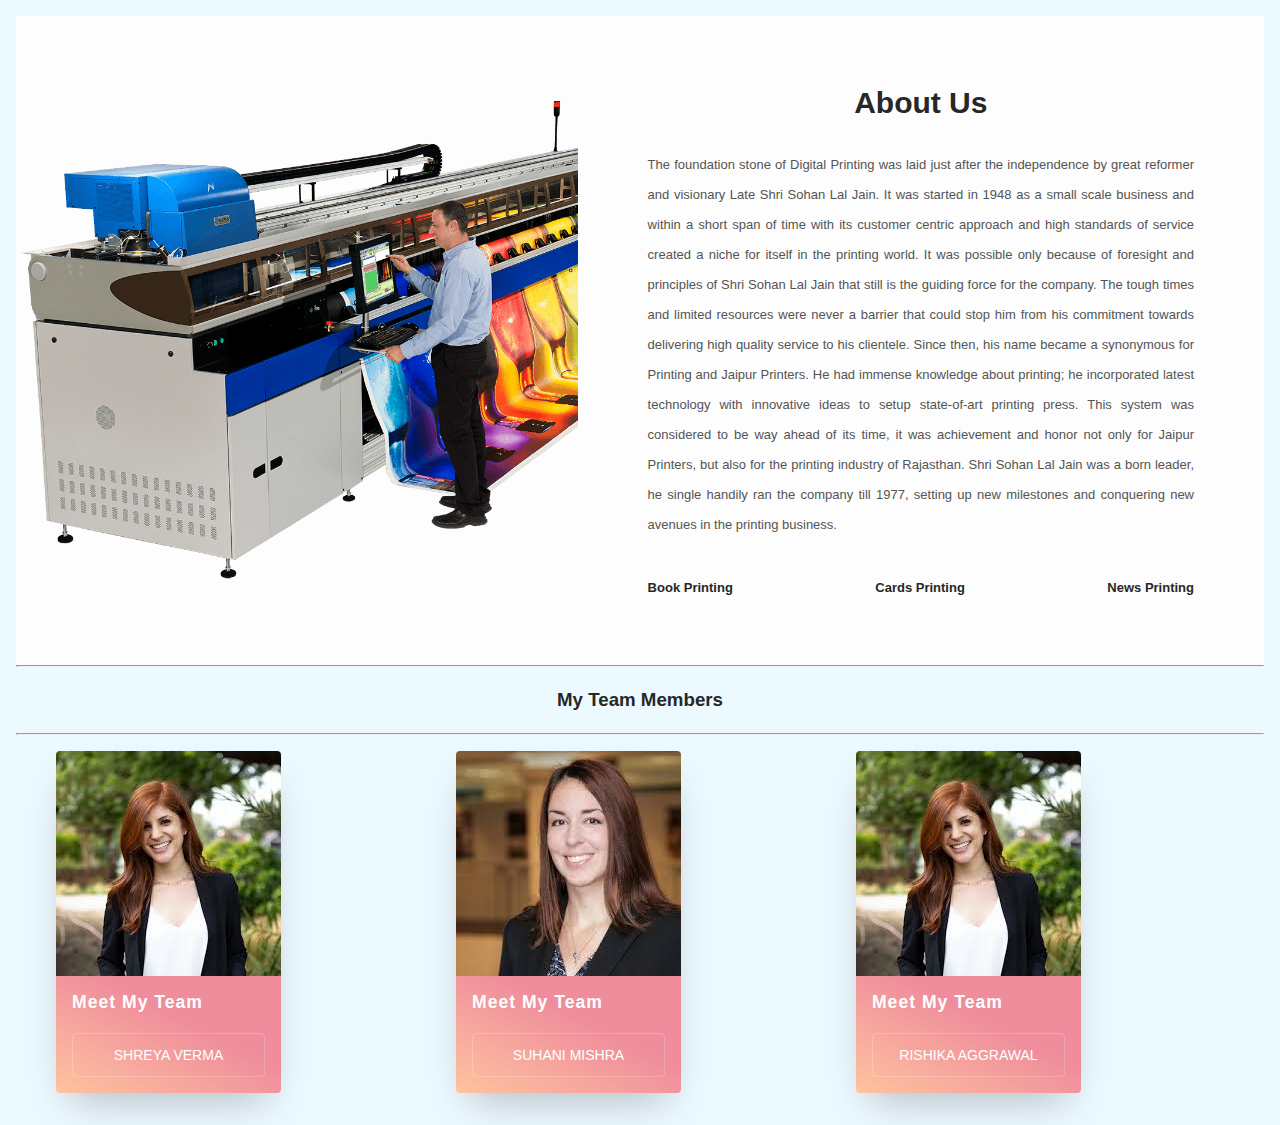
<file: about.html>
<html lang="en">
<head>
    <meta charset="UTF-8">
    <meta name="viewport" content="width=device-width, initial-scale=1.0">
    <title>About Us</title>
    <link rel="stylesheet" href="about.css">
</head>
<body>
    <div class="about-section">
        <div class="inner-container">
            <h1>About Us</h1>
            <p class="text">
                The foundation stone of Digital Printing was laid just after the independence by great reformer and visionary Late Shri Sohan Lal Jain. It was started in 1948 as a small scale business and within a short span of time with its customer centric approach and high standards of service created a niche for itself in the printing world. It was possible only because of foresight and principles of Shri Sohan Lal Jain that still is the guiding force for the company. The tough times and limited resources were never a barrier that could stop him from his commitment towards delivering high quality service to his clientele.

                Since then, his name became a synonymous for Printing and Jaipur Printers. He had immense knowledge about printing; he incorporated latest technology with innovative ideas to setup state-of-art printing press. This system was considered to be way ahead of its time, it was achievement and honor not only for Jaipur Printers, but also for the printing industry of Rajasthan. Shri Sohan Lal Jain was a born leader, he single handily ran the company till 1977, setting up new milestones and conquering new avenues in the printing business.            </p>
            <div class="skills">
                <span>Book Printing </span>
                <span>Cards Printing</span>
                <span>News Printing</span>
            </div>
        </div>
    </div>
    <hr>
    <h3 style="text-align: center;"></br>My Team Members</br></br></h3>
    <hr>
    <div class="main">
        <ul class="cards">
          
          
          <li class="cards_item">
            <div class="card">
              <div class="card_image"><img src="pp.jfif"></div>
              <div class="card_content">
                <h2 class="card_title"> Meet My Team</h2>
                <p class="card_text"></p>
                  <button class="btn card_btn" data-toggle="modal" data-target="#exampleModal">Shreya Verma</button>
                </form>
              </div>
            </div>
          </li>

          <li class="cards_item">
            <div class="card">
              <div class="card_image"><img src="pp5.jfif"></div>
              <div class="card_content">
                <h2 class="card_title"> Meet My Team</h2>
                <p class="card_text"></p>
                
                <button class="btn card_btn" data-toggle="modal" data-target="#exampleModal">Suhani Mishra</button>
              </form>
              </div>
            </div>
          </li>

          <li class="cards_item">
            <div class="card">
              <div class="card_image"><img src="pp.jfif"></div>
              <div class="card_content">
                <h2 class="card_title"> Meet My Team</h2>
                <p class="card_text"></p>
                  <button class="btn card_btn" data-toggle="modal" data-target="#exampleModal">Rishika Aggrawal</button>
                </form>
              </div>
            </div>
          </li>
          
          
        </ul>
      </div>

    
</body>
</html>
</file>
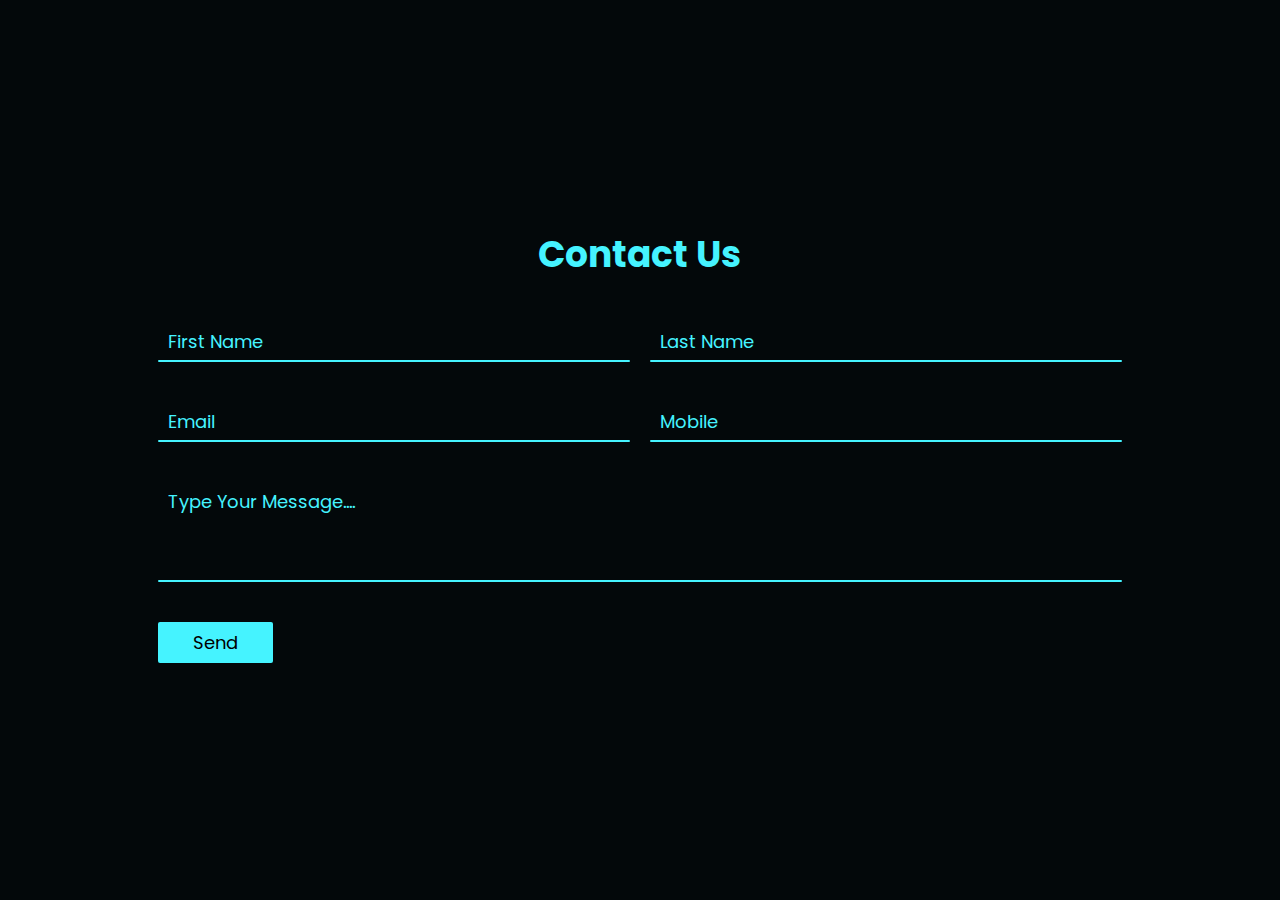
<file: contact.html>
<!DOCTYPE html>
<html lang="en">
<head>
    <meta charset="UTF-8">
    <meta name="viewport" content="width=device-width, initial-scale=1.0">
    <title>Contact Us</title>
    <link rel="stylesheet" href="contact.css">
</head>
<body>
   <div class="container">
       <h2>Contact Us</h2>
       <div class="row100">
           <div class="col">
               <div class="inputBox">
                   <input type="text" name="" id="" required>
                   <span class="text">First Name</span>
                   <span class="line"></span>
               </div>
           </div>

           <div class="col">
            <div class="inputBox">
                <input type="text" name="" id="" required>
                <span class="text">Last Name</span>
                <span class="line"></span>
            </div>
        </div>
       </div>

       <div class="row100">
        <div class="col">
            <div class="inputBox">
                <input type="text" name="" id="" required>
                <span class="text">Email</span>
                <span class="line"></span>
            </div>
        </div>

        <div class="col">
         <div class="inputBox">
             <input type="text" name="" id="" required>
             <span class="text">Mobile</span>
             <span class="line"></span>
         </div>
     </div>
    </div>   

    <div class="row100">
        <div class="col">
            <div class="inputBox textarea">
<textarea required></textarea>        
        <span class="text">Type Your Message....</span>
                <span class="line"></span>
            </div>
        </div>
   </div> 

   <div class="row100">
    <div class="col">
        <input type="submit" value="Send">
</body>
</html>
</file>
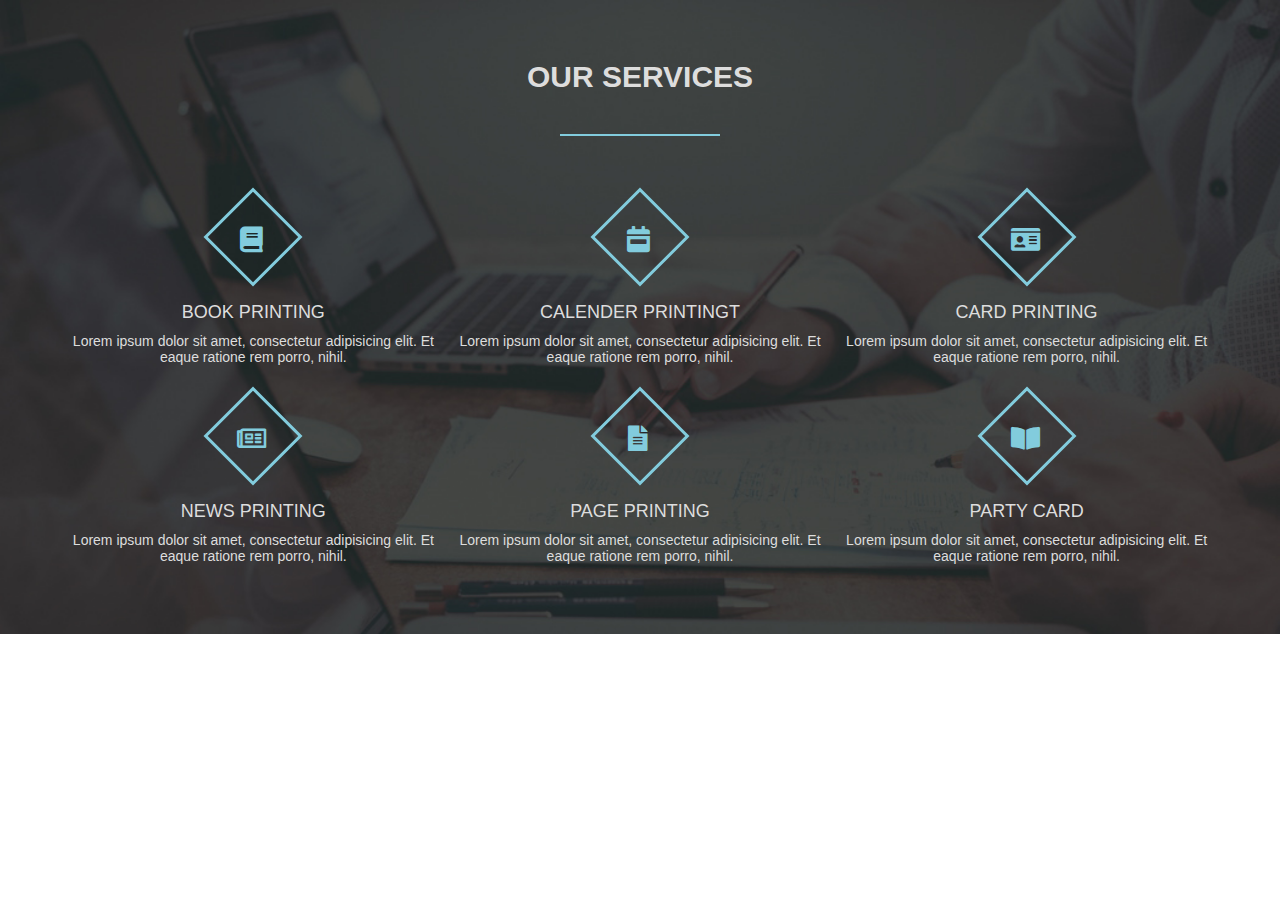
<file: service.html>
<!DOCTYPE html>
<html lang="en" dir="ltr">
  <head>
    <meta charset="utf-8">
    <title>Services</title>
    <link rel="stylesheet" href="service.css">
    <meta name="viewport" content="width=device-width, initial-scale=1">
    <link rel="stylesheet" href="https://use.fontawesome.com/releases/v5.7.2/css/all.css">
  </head>
  <body>
    <div class="services-section">
      <div class="inner-width">
        <h1 class="section-title">Our Services</h1>
        <div class="border"></div>
        <div class="services-container">

          <div class="service-box">
            <div class="service-icon">
              <i class="fas fa-book"></i>            </div>
            <div class="service-title">Book Printing</div>
            <div class="service-desc">
              Lorem ipsum dolor sit amet, consectetur adipisicing elit. Et eaque ratione rem porro, nihil.
            </div>
          </div>

          <div class="service-box">
            <div class="service-icon">
              <i class="fas fa-calendar-week"></i>            </div>
            <div class="service-title">Calender Printingt</div>
            <div class="service-desc">
              Lorem ipsum dolor sit amet, consectetur adipisicing elit. Et eaque ratione rem porro, nihil.
            </div>
          </div>

          <div class="service-box">
            <div class="service-icon">
              <i class="fas fa-id-card"></i>   
                   </div>
            <div class="service-title">Card Printing</div>
            <div class="service-desc">
              Lorem ipsum dolor sit amet, consectetur adipisicing elit. Et eaque ratione rem porro, nihil.
            </div>
          </div>

          <div class="service-box">
            <div class="service-icon">
              <i class="far fa-newspaper"></i>
            </div>
            <div class="service-title">News Printing</div>
            <div class="service-desc">
              Lorem ipsum dolor sit amet, consectetur adipisicing elit. Et eaque ratione rem porro, nihil.
            </div>
          </div>

          <div class="service-box">
            <div class="service-icon">
              <i class="fas fa-file-alt"></i>
            </div>
            <div class="service-title">Page Printing</div>
            <div class="service-desc">
              Lorem ipsum dolor sit amet, consectetur adipisicing elit. Et eaque ratione rem porro, nihil.
            </div>
          </div>

          <div class="service-box">
            <div class="service-icon">
              <i class="fas fa-book-open"></i>
            </div>
            <div class="service-title">Party Card</div>
            <div class="service-desc">
              Lorem ipsum dolor sit amet, consectetur adipisicing elit. Et eaque ratione rem porro, nihil.
            </div>
          </div>
        </div>
      </div>
    </div>
  </body>
</html>
</file>
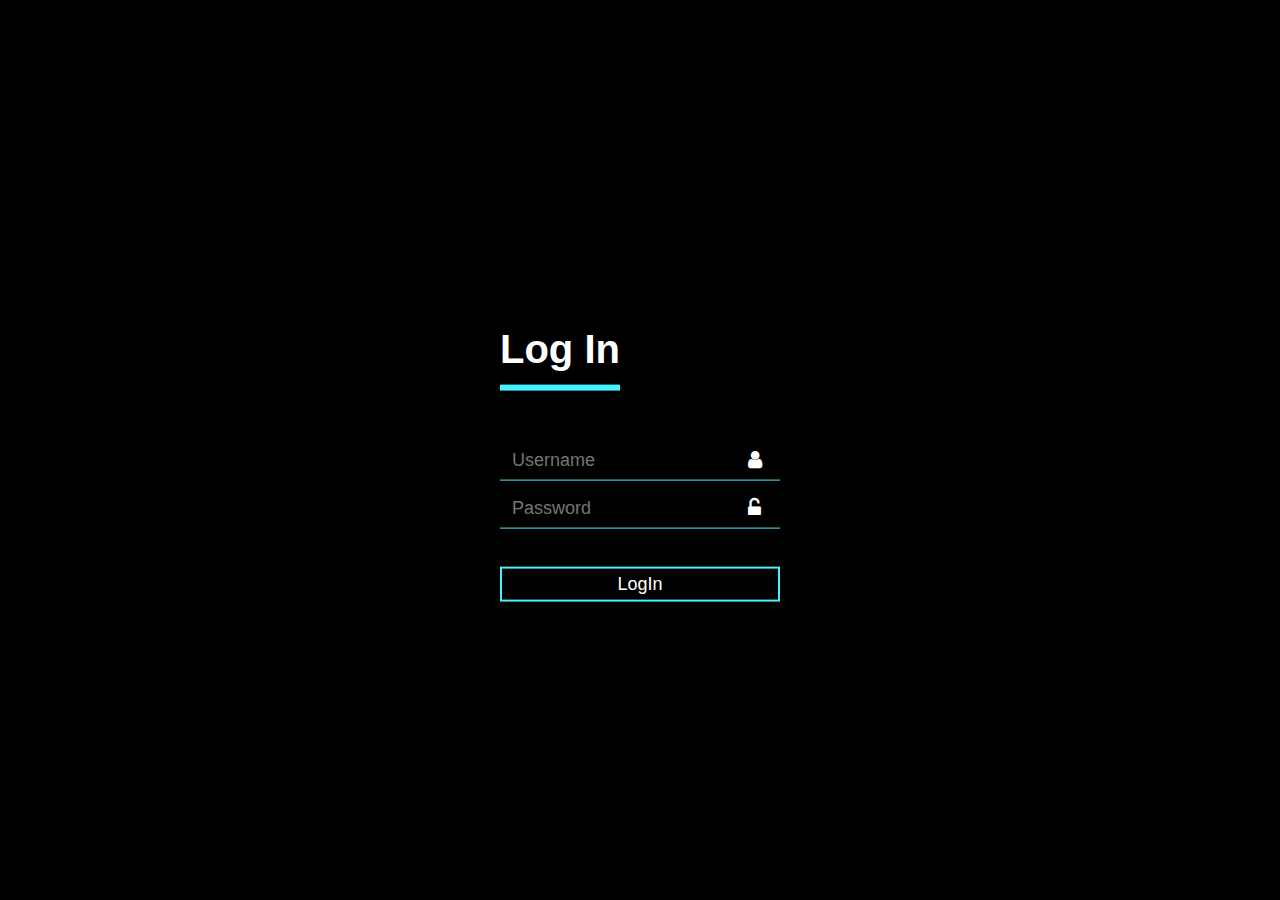
<file: signin.html>
<!DOCTYPE html>
<html lang="en">
<head>
    <meta charset="UTF-8">
    <meta name="viewport" content="width=device-width, initial-scale=1.0">
    <title>Log In</title>
    <link rel="stylesheet" href="signin.css">
    <link rel="stylesheet" href="https://cdnjs.cloudflare.com/ajax/libs/font-awesome/4.7.0/css/font-awesome.min.css">


    
</head>
<body>
 <div class="login-box">
     <h1>Log In</h1>
     <div class="textbox">
        <i class="fa fa-user" aria-hidden="true"></i>
                 <input type="text" placeholder="Username "name="" id="">
     </div>
     <div class="textbox">
        <i class="fa fa-unlock-alt" aria-hidden="true"></i>
        <input type="password" placeholder="Password "name="" id="">
    </div><br>
   
    <input class="btn" type="button"  name="" value="LogIn">

 </div>   
</body>
</html>
</file>
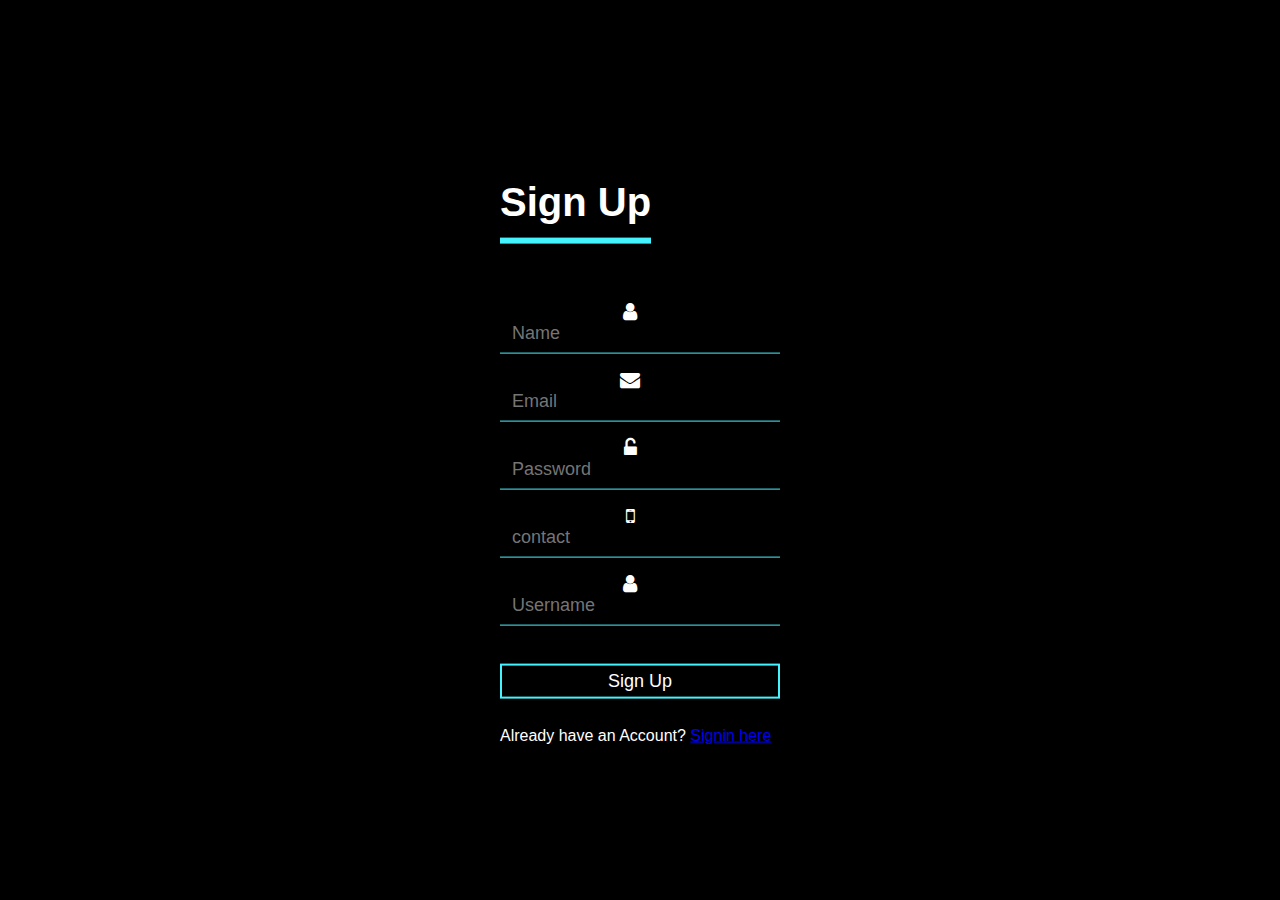
<file: signup.html>
<!DOCTYPE html>
<html lang="en">
<head>
    <meta charset="UTF-8">
    <meta name="viewport" content="width=device-width, initial-scale=1.0">
    <title>Sign Up</title>
    <link rel="stylesheet" href="signup.css">
    <link rel="stylesheet" href="https://cdnjs.cloudflare.com/ajax/libs/font-awesome/4.7.0/css/font-awesome.min.css">

    
</head>
<body>
    <form method="POST" action="signup_user.php">
 <div class="login-box">
     <h1>Sign Up</h1>
     <div class="textbox">
        <i class="fa fa-user" aria-hidden="true"></i>
         <input type="text" placeholder="Name" name="" id="">
     </div>
     <div class="textbox">
        <i class="fa fa-envelope" aria-hidden="true"></i>
         <input type="email" placeholder="Email "name="" id="">
     </div>
     <div class="textbox">
        <i class="fa fa-unlock-alt" aria-hidden="true"></i>
        <input type="password" placeholder="Password "name="" id="">
    </div>
    <div class="textbox">
        <i class="fa fa-mobile" aria-hidden="true"></i>
         <input type="contact" placeholder="contact "name="" id="">
     </div>
     <div class="textbox">
        <i class="fa fa-user" aria-hidden="true"></i>
         <input type="text" placeholder="Username "name="" id="">
     </div>
     

    <br>
   
    <input class="btn" type="button"  name="" href="signup_user.php" value="Sign Up">
    <p>Already have an Account? <a href="signin.html">Signin here</p></a>

 </div> 
</form>  
</body>

</html>
</file>
<file: about.css>
*{
    margin: 0;
    padding: 0;
    font-family: "Open Sans",sans-serif;
    box-sizing: border-box;
}



.about-section{
    background: url(p2.png) no-repeat left;
    background-size: 55%;
    background-color: #fdfdfd;
    overflow: hidden;
   
}

.inner-container{
    width: 55%;
    float: right;
    background-color: #fdfdfd;
    padding: 70px;
}

.inner-container h1{
    margin-bottom: 30px;
    font-size: 30px;
    font-weight: 900;
}

.text{
    font-size: 13px;
    color: #545454;
    line-height: 30px;
    text-align: justify;
    margin-bottom: 40px;
}

.skills{
    display: flex;
    justify-content: space-between;
    font-weight: 700;
    font-size: 13px;
}

@media screen and (max-width:1200px){
    .inner-container{
        padding: 80px;
    }
}

@media screen and (max-width:1000px){
    .about-section{
        background-size: 100%;
        padding: 100px 40px;
    }
    .inner-container{
        width: 100%;
    }
}

@media screen and (max-width:600px){
    .about-section{
        padding: 0;
    }
    .inner-container{
        padding: 60px;
    }
}

/* Font */
@import url('https://fonts.googleapis.com/css?family=Quicksand:400,700');

/* Design */
*,
*::before,
*::after {
  box-sizing: border-box;
}

html {
  background-color: #ecf9ff;
}

body {
  color: #272727;
  font-family: 'Quicksand', serif;
  font-style: normal;
  font-weight: 400;
  letter-spacing: 0;
  padding: 1rem;
}

.main{
  max-width: 1200px;
  margin: 0 auto;
}

h1 {
    font-size: 24px;
    font-weight: 400;
    text-align: center;
}

img {
  height: auto;
  max-width: 100%;
  vertical-align: middle;
}

.btn {
  color: #ffffff;
  padding: 0.8rem;
  font-size: 14px;
  text-transform: uppercase;
  border-radius: 4px;
  font-weight: 400;
  display: block;
  width: 100%;
  cursor: pointer;
  border: 1px solid rgba(255, 255, 255, 0.2);
  background: transparent;
}

.btn:hover {
  background-color: rgba(255, 255, 255, 0.12);
}
.h3{
    text-align: center;
}

.cards {
  display: flex;
  flex-wrap: wrap;
  list-style: none;
  margin: 0;
  padding: 0;
}

.cards_item {
  display: flex;
  padding: 1rem;
}

@media (min-width: 40rem) {
  .cards_item {
    width: 50%;
  }
}

@media (min-width: 56rem) {
  .cards_item {
    width: 33.3333%;
  }
}

.card {
  background-color: white;
  border-radius: 0.25rem;
  box-shadow: 0 20px 40px -14px rgba(0, 0, 0, 0.25);
  display: flex;
  flex-direction: column;
  overflow: hidden;
  
}
.cards_image:hover{
    box-shadow: 2px 2px 10px black;

}

.card_content {
  padding: 1rem;
  background: linear-gradient(to bottom left, #EF8D9C 40%, #FFC39E 100%);
}

.card_title {
  color: #ffffff;
  font-size: 1.1rem;
  font-weight: 700;
  letter-spacing: 1px;
  text-transform: capitalize;
  margin: 0px;
}

.card_text {
  color: #ffffff;
  font-size: 0.875rem;
  line-height: 1.5;
  margin-bottom: 1.25rem;    
  font-weight: 400;
}
.made_by{
  font-weight: 400;
  font-size: 13px;
  margin-top: 35px;
  text-align: center;
}
</file>
<file: contact.css>
@import url('https://fonts.googleapis.com/css?family=Poppins:400,500,600,700,800&display=swap');
*{
    margin: 0;
    padding: 0;
    box-sizing: border-box;
    font-family: 'Poppins', sans-serif;
}
body{
    display: flex;
    justify-content: center;
    align-items: center;
    min-height: 100vh;
    background: #03080a;
    background-image: url('contact.jpg') no repeat;
    background-repeat: no-repeat;
    height: 100%;
    width: 100%;
}
.container{
    width: 80%;
    padding: 20px;
}
.container h2{
    width: 100%;
    color: #45f3ff;
    font-size: 36px;
    text-align: center;
    margin-bottom: 10px;
}
.container .row100{
    position: relative;
    width: 100%;
    display: grid;
    grid-template-columns: repeat(auto-fit, minmax(300px,1fr));
}
.container .row100 .col{
    position: relative;
    width: 100%;
    padding: 0 10px;
    margin: 30px 0 10px;
    transition: 0.5s;
}
.container .row100 .inputBox{
    position: relative;
    width: 100%;
    height: 40px;
    color: #45f3ff;
}
.container .row100 .inputBox input,
.container .row100 .inputBox.textarea textarea{
    position: absolute;
    width: 100%;
    height: 100%;
    background: transparent;
    box-shadow: none;
    border: none;
    outline: none;
    font-size: 18px;
    padding: 0 10px;
    z-index: 1;
    color: white;
}
.container .row100 .inputBox .text{
    position: absolute;
    top: 0;
    left: 0;
    line-height: 40px;
    font-size: 18px;
    padding: 0 10px;
    display: block;
    transition: 0.5s;
    pointer-events: none;
}
.container .row100 .inputBox input:focus + .text,
.container .row100 .inputBox input:valid + .text{
top: -35px;
left: -10px;
}
.container .row100 .inputBox .line{
    position: absolute;
    bottom: 0;
    display: block;
    width: 100%;
    height: 2px;
    background: #45f3ff;
    transition: 0.5s;
    border-radius: 2px;
    pointer-events: none;
}
.container .row100 .inputBox input:focus + .line,
.container .row100 .inputBox input:valid + .line{
height: 100%;
}
.container .row100 .inputBox.textarea{
    position: relative;
    width: 100%;
    height: 100px;
    padding: 10px 0;
}
.container .row100 .inputBox.textarea textarea{
    height: 100%;
    resize: none ;
}
.container .row100 .inputBox textarea:focus + .text,
.container .row100 .inputBox textarea:valid + .text{
top: -35px;
left: -10px;
}
.container .row100 .inputBox textarea:focus ~ .line,
.container .row100 .inputBox textarea:valid ~ .line{
top: -35px;
left: -10px;
}
input[type="submit"]{
    border: none;
    padding: 7px 35px;
    cursor: pointer;
    outline: none;
    background: #45f3ff;
    color: #000;
    font-size: 18px;
    border-radius: 2px;
}
</file>
<file: service.css>
*{
  margin: 0;
  padding: 0;
  font-family: "montserrat",sans-serif;
  box-sizing: border-box;
}

.services-section{
  background: url(bg.jpg);
  background-size: cover;
  padding: 60px 0;
}
.inner-width{
  width: 100%;
  max-width: 1200px;
  margin: auto;
  padding: 0 20px;
  overflow: hidden;
}
.section-title{
  text-align: center;
  color: #ddd;
  text-transform: uppercase;
  font-size: 30px;
}
.border{
  width: 160px;
  height: 2px;
  background: #82ccdd;
  margin: 40px auto;
}
.services-container{
  display: flex;
  flex-wrap: wrap;
  justify-content: center;
}

.service-box{
  max-width: 33.33%;
  padding: 10px;
  text-align: center;
  color: #ddd;
  cursor: pointer;
}

.service-icon{
  display: inline-block;
  width: 70px;
  height: 70px;
  border: 3px solid #82ccdd;
  color: #82ccdd;
  transform: rotate(45deg);
  margin-bottom: 30px;
  margin-top: 16px;
  transition: 0.3s linear;
}
.service-icon i{
  line-height: 70px;
  transform: rotate(-45deg);
  font-size: 26px;
}
.service-box:hover .service-icon{
  background: #82ccdd;
  color: #ddd;
}
.service-title{
  font-size: 18px;
  text-transform: uppercase;
  margin-bottom: 10px;
}
.service-desc{
  font-size: 14px;
}

@media screen and (max-width:960px) {
  .service-box{
    max-width: 45%;
  }
}

@media screen and (max-width:768px) {
  .service-box{
    max-width: 50%;
  }
}

@media screen and (max-width:480px) {
  .service-box{
    max-width: 100%;
  }
}
</file>
<file: signin.css>
body{
margin: 0;
padding: 0;
font-family: sans-serif;
background-color: black;
background-size: cover;
}
.login-box{
width: 280px;
position: absolute;
top: 50%;
left: 50%;
transform: translate(-50%, -50%);
color: white;
}
.login-box h1{
    float: left;
    font-size: 40px;
    border-bottom: 6px solid #45f3ff;
    margin-bottom: 50px;
    padding: 13px 0;
}
.textbox{
    width: 100%;
    overflow: hidden;
    font-size: 20px;
    padding: 8px 0;
    margin: 8px 0;
    border-bottom: 1px solid #45f3ff;
}

.textbox input{
    border: none;
    outline: none;
    background: none;
    color: white;
    font-size: 18px;
    width: 80%;
    float: left;
    margin: 0 10px;

}
.btn{
    width: 100%;
    background: none;
    border: 2px solid #45f3ff;
    color: white;
    padding: 5px;
    font-size: 18px;
    cursor: pointer;
    margin: 12px 0;
}
</file>
<file: signup.css>
@import "https://stackpath.bootstrapcdn.com/font-awesome/4.7.0/css/font-awesome.min.css";
body{
margin: 0;
padding: 0;
font-family: sans-serif;
background-size: cover;
background-color: black;

}
.login-box{
width: 280px;
position: absolute;
top: 50%;
left: 50%;
transform: translate(-50%, -50%);
color: white;
}
.login-box h1{
    float: left;
    font-size: 40px;
    border-bottom: 6px solid #45f3ff;
    margin-bottom: 50px;
    padding: 13px 0;
}
.textbox{
    width: 100%;
    overflow: hidden;
    font-size: 20px;
    padding: 8px 0;
    margin: 8px 0;
    border-bottom: 1px solid #45f3ff;
}
.textbox i{
    width: 260px;
    float: left;
    text-align: center;

}
.textbox input{
    border: none;
    outline: none;
    background: none;
    color: white;
    font-size: 18px;
    width: 80%;
    float: left;
    margin: 0 10px;

}
.btn{
    width: 100%;
    background: none;
    border: 2px solid #45f3ff;
    color: white;
    padding: 5px;
    font-size: 18px;
    cursor: pointer;
    margin: 12px 0;
}
</file>
